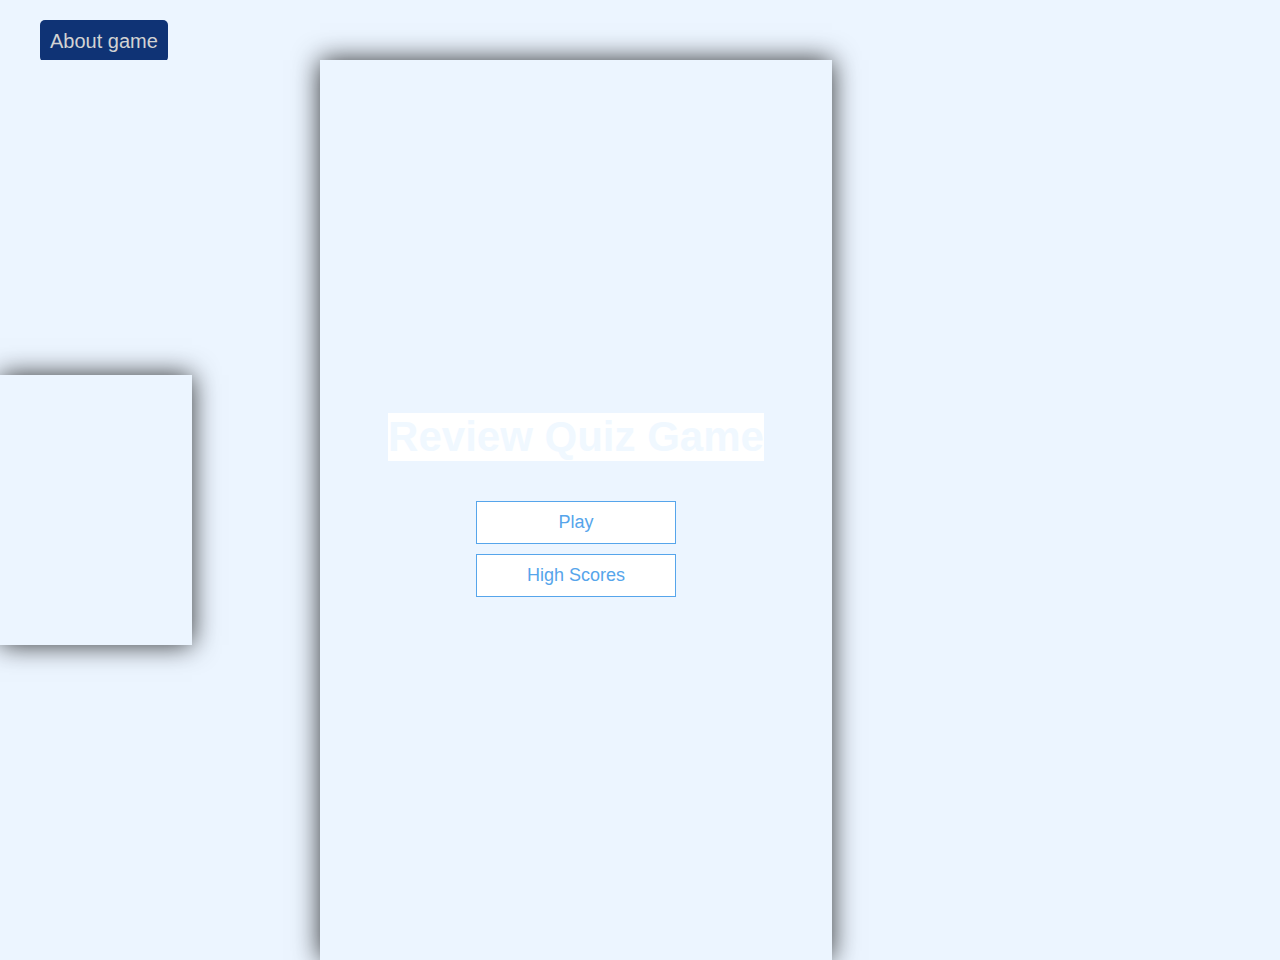
<file: index.html>
<!DOCTYPE html>
<html lang="en">
  <head>
    <meta charset="UTF-8" />
    <meta name="viewport" content="width=device-width, initial-scale=1.0" />
    <meta http-equiv="X-UA-Compatible" content="ie=edge" />
    <title>Test your learning!</title>
    <link rel="stylesheet" href="app.css" />
  </head>
  <style>
    h2 {
      color: aliceblue;
    }
  </style>
  <body>
    <header>
      <a href= "about.html" class="game-detail">About game</button class= "ag"></a>
    </header>

    <div class="main">
        <div class="d1"></div>
        <div class="d2"></div>
    <div class="container">
        <div class="d3">
            <div id="home" class="flex-center flex-column">
            
                <h2 class="RVQ">Review Quiz Game</h2>
                <a class="btn" href="game.html">Play</a>
                <a class="btn" href="highscores.html">High Scores</a>
            </div>
              </div>
        <div class="d4"></div>
    </div>

    </div>
  </body>
</html>
</file>
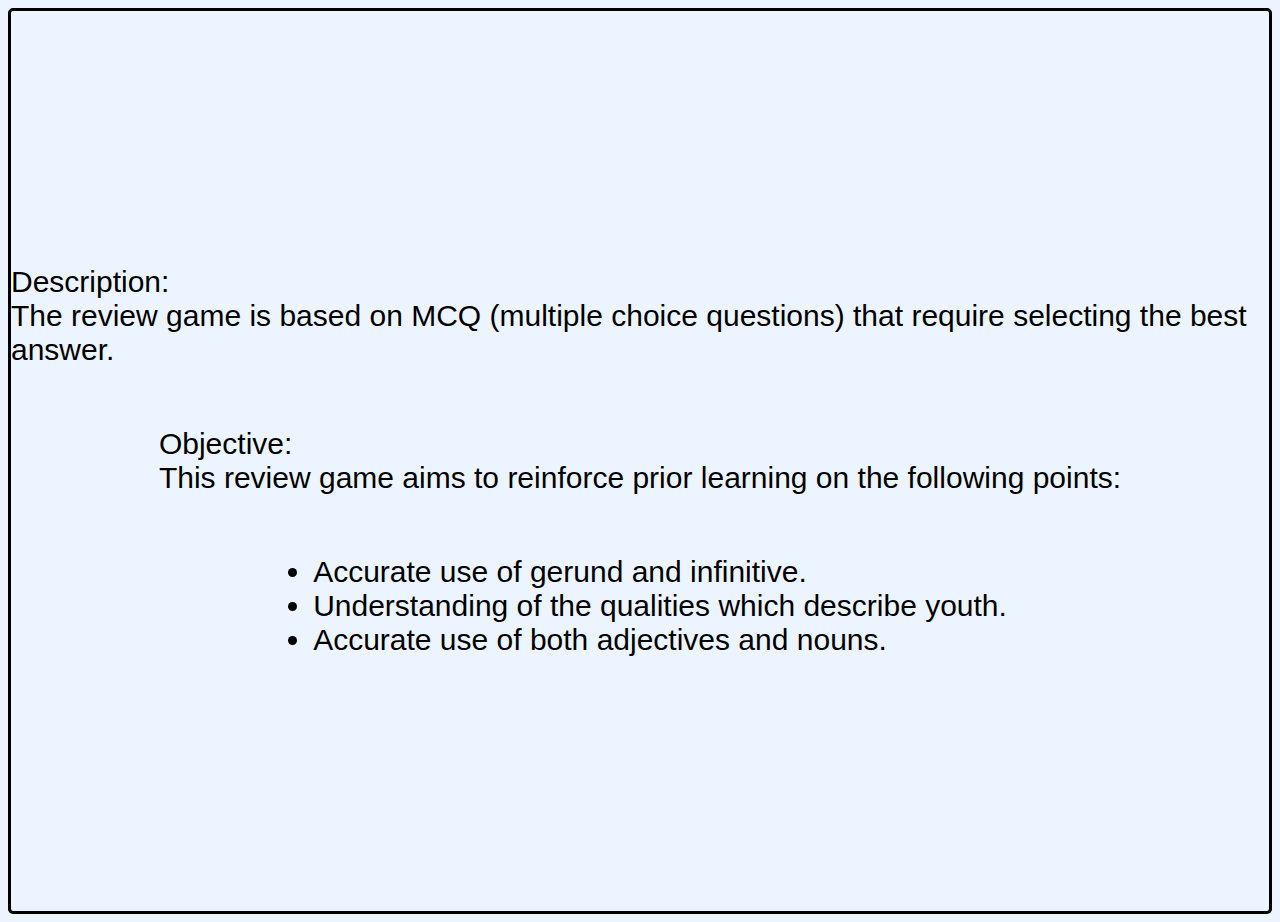
<file: about.html>
<!DOCTYPE html>
<html lang="en">
<head>
    <meta charset="UTF-8">
    <meta name="viewport" content="width=device-width, initial-scale=1.0">
    <title>About game</title>
    <link rel="stylesheet" href="about.css" />

</head>
<body>
    <div class="game-overview">
        <p>
            Description:  <br> The review game is based on MCQ (multiple choice questions) that require selecting the best answer. </br>
        </p>
        <p>
            Objective: <br>This review game aims to reinforce prior learning on the following points: </br>
        </p>
        <ul>
            <li>
                Accurate use of gerund and infinitive.
            </li>
            <li>
                Understanding of the qualities which describe youth.
            </li>
            <li>
                Accurate use of both adjectives and nouns.
            </li>
        </ul>
    </div>
    
</body>
</html>
</file>
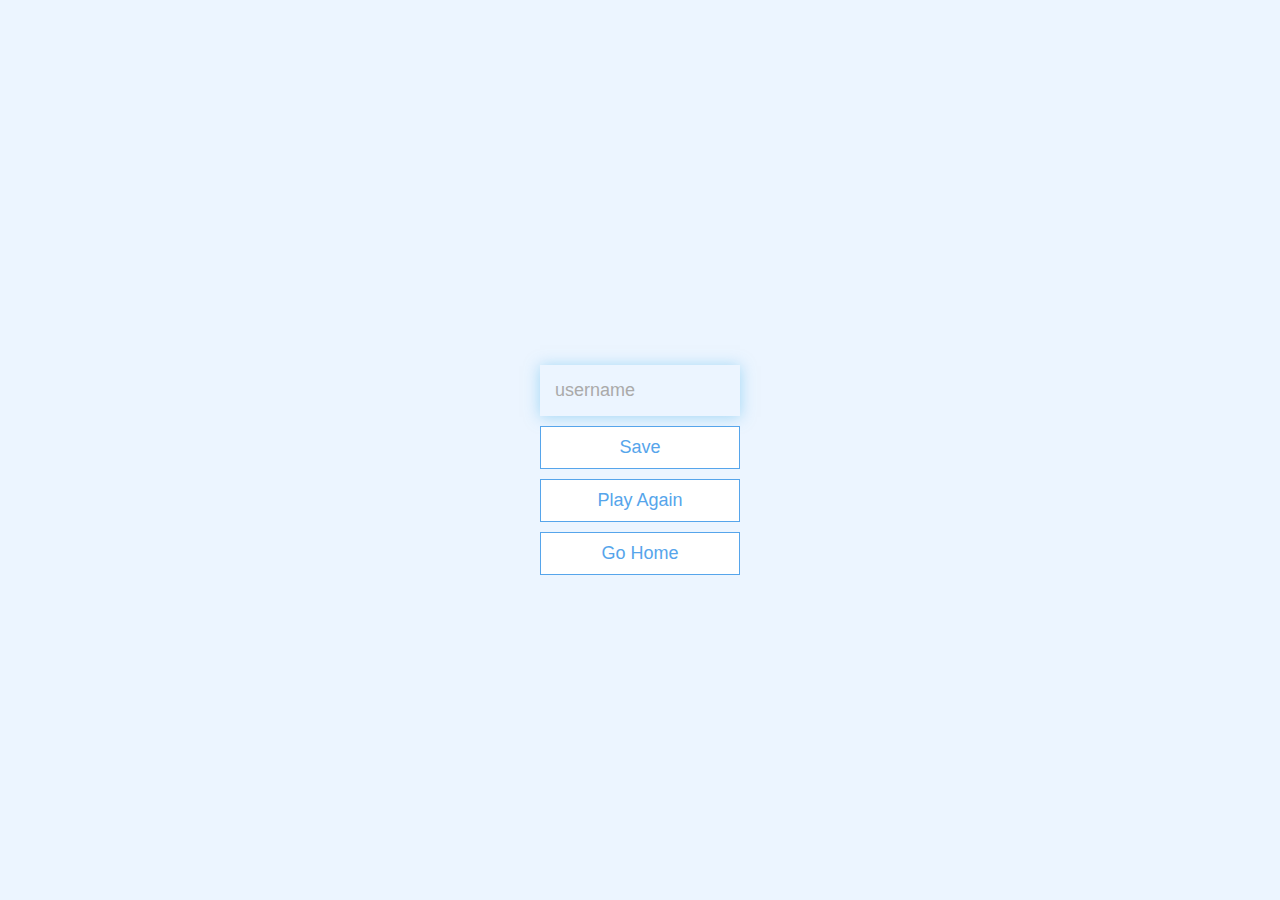
<file: end.html>
<!DOCTYPE html>
<html lang="en">
  <head>
    <meta charset="UTF-8" />
    <meta name="viewport" content="width=device-width, initial-scale=1.0" />
    <meta http-equiv="X-UA-Compatible" content="ie=edge" />
    <title>Congrats!</title>
    <link rel="stylesheet" href="app.css" />
  </head>
  <body>
    <div class="container">
      <div id="end" class="flex-center flex-column">
        <h1 id="finalScore"></h1>
        <form>
          <input
            type="text"
            name="username"
            id="username"
            placeholder="username"
          />
          <button
            type="submit"
            class="btn"
            id="saveScoreBtn"
            onclick="saveHighScore(event)"
            disabled
          >
            Save
          </button>
        </form>
        <a class="btn" href="game.html">Play Again</a>
        <a class="btn" href="index.html">Go Home</a>
      </div>
    </div>
    <script src="end.js"></script>
  </body>
</html>
</file>
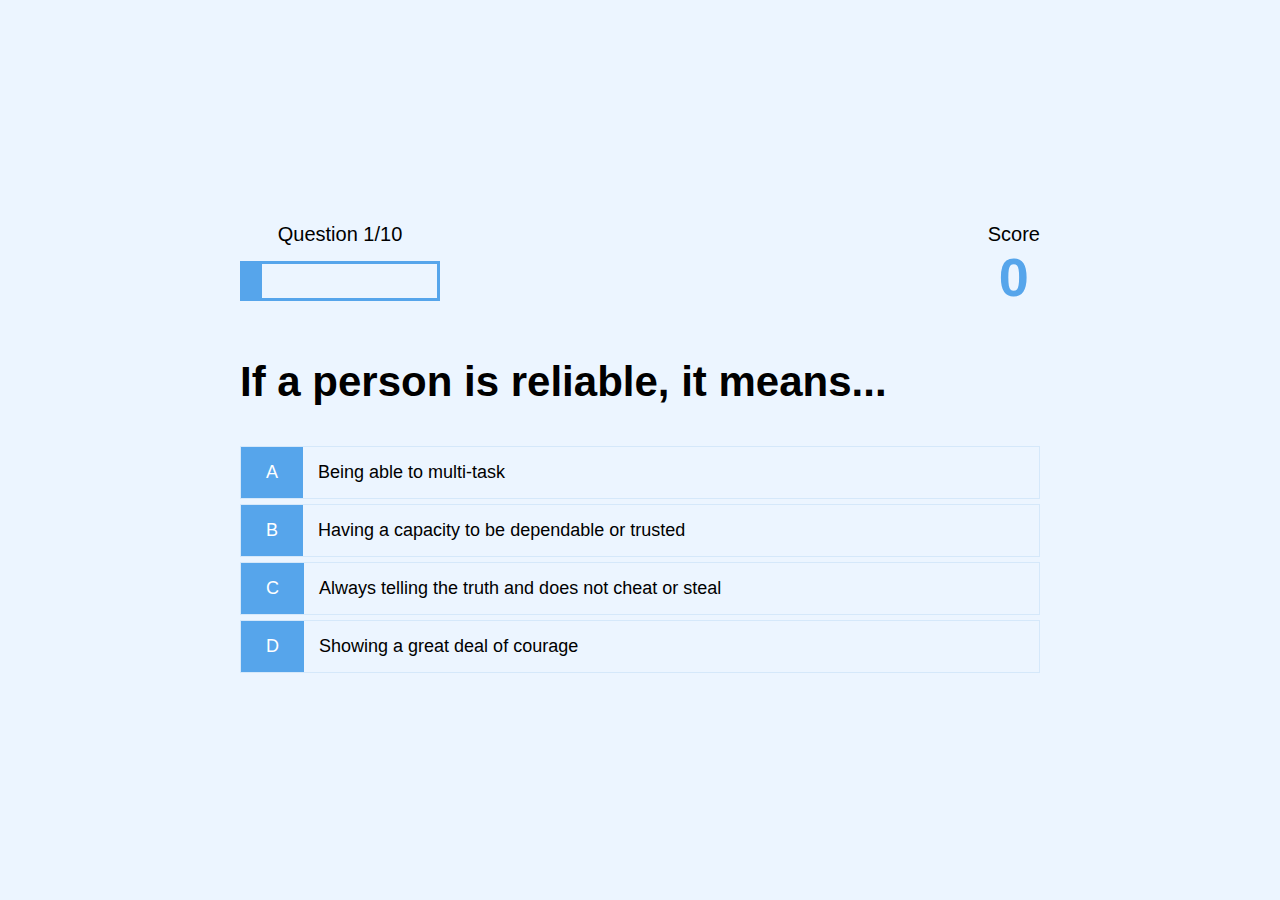
<file: game.html>
<!DOCTYPE html>
<html lang="en">
  <head>
    <meta charset="UTF-8" />
    <meta name="viewport" content="width=device-width, initial-scale=1.0" />
    <meta http-equiv="X-UA-Compatible" content="ie=edge" />
    <title>Quick Quiz - Play</title>
    <link rel="stylesheet" href="app.css" />
    <link rel="stylesheet" href="game.css" />
  </head>
  <body>
    <div class="container">
      <div id="game" class="justify-center flex-column">
        <div id="hud">
          <div id="hud-item">
            <p id="progressText" class="hud-prefix">
              Question
            </p>
            <div id="progressBar">
              <div id="progressBarFull"></div>
            </div>
          </div>
          <div id="hud-item">
            <p class="hud-prefix">
              Score
            </p>
            <h1 class="hud-main-text" id="score">
              0
            </h1>
          </div>
        </div>
        <h2 id="question">What is the answer to this questions?</h2>
        <div class="choice-container">
          <p class="choice-prefix">A</p>
          <p class="choice-text" data-number="1">Choice 1</p>
        </div>
        <div class="choice-container">
          <p class="choice-prefix">B</p>
          <p class="choice-text" data-number="2">Choice 2</p>
        </div>
        <div class="choice-container">
          <p class="choice-prefix">C</p>
          <p class="choice-text" data-number="3">Choice 3</p>
        </div>
        <div class="choice-container">
          <p class="choice-prefix">D</p>
          <p class="choice-text" data-number="4">Choice 4</p>
        </div>
      </div>
    </div>
    <script src="game.js"></script>
  </body>
</html>
</file>
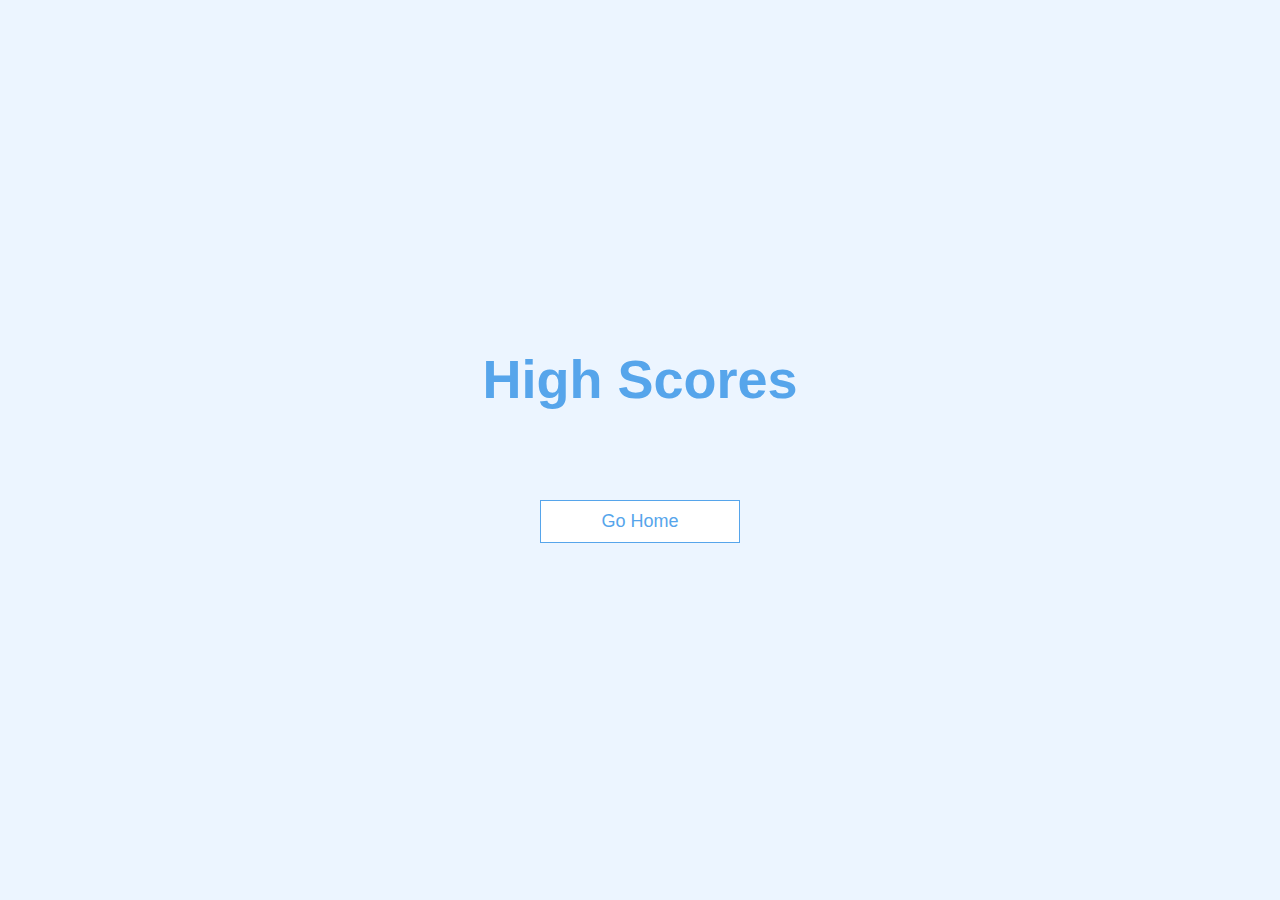
<file: highscores.html>
<!DOCTYPE html>
<html lang="en">
  <head>
    <meta charset="UTF-8" />
    <meta name="viewport" content="width=device-width, initial-scale=1.0" />
    <meta http-equiv="X-UA-Compatible" content="ie=edge" />
    <title>High Scores</title>
    <link rel="stylesheet" href="app.css" />
    <link rel="stylesheet" href="highscores.css" />
  </head>
  <body>
    <div class="container">
      <div id="highScores" class="flex-center flex-column">
        <h1 id="finalScore">High Scores</h1>
        <ul id="highScoresList"></ul>
        <a class="btn" href="index.html">Go Home</a>
      </div>
    </div>
    <script src="highscores.js"></script>
  </body>
</html>
</file>
<file: app.css>
:root {
    background-color: #ecf5ff;
    font-size: 62.5%;
}
* {
    box-sizing: border-box;
    font-family: Arial, Helvetica, sans-serif;
    margin: 0;
    padding: 0;
    color: none;
}

header {
  height: 30px;
  padding: 30px;
}

#home {
  background-image: url(https://images.unsplash.com/photo-1464822759023-fed622ff2c3b?ixlib=rb-4.0.3&ixid=MnwxMjA3fDB8MHxwaG90by1wYWdlfHx8fGVufDB8fHx8&auto=format&fit=crop&w=2070&q=80);
}
.RVQ {
  background-image: url(https://images.unsplash.com/photo-1464822759023-fed622ff2c3b?ixlib=rb-4.0.3&ixid=MnwxMjA3fDB8MHxwaG90by1wYWdlfHx8fGVufDB8fHx8&auto=format&fit=crop&w=2070&q=80);
  background-color: white;
}



.game-detail {
  color: lightgray;
  background-color:   #0f3375;
  margin: 10px;
  padding: 10px;
  font-size: 20px;
  text-decoration:none;
  border-radius: 5px;
  margin-top: 50px;
  
}

.game-detail:hover {
  color: white;
  font-weight: bolder;
  background-color: #382742;
  text-decoration: wavy;
}


h1,
h2,
h3,
h4 {
    margin-bottom: 1rem;
}
h1 {
    font-size: 5.4rem;
    color: #56a5eb;
    margin-bottom: 5rem;
}
h1 > span {
    font-size: 2.4rem;
    font-weight: 500;
}
h2 {
    font-size: 4.2rem;
    font-weight: 700;
    margin-bottom: 4rem ;
}
h3 {
    font-size: 2.8rem;
    font-weight: 500;
}
/* UTILITIES */

.container {
    width: 100vw;
    height: 100vh;
    display: flex;
    justify-content: center;
    align-items: center;
    max-width: 80rem;
    margin: 0 auto;

  }
  
  .container > * {
    width: 100%;
  }
  
  .flex-column {
    display: flex;
    flex-direction: column;
  }
  
  .flex-center {
    justify-content: center;
    align-items: center;
  }
  
  .justify-center {
    justify-content: center;
  }
  
  .text-center {
    text-align: center;
  }
  
  .hidden {
    display: none;
  }
  
  /* BUTTONS */
  .btn {
    font-size: 1.8rem;
    padding: 1rem 0;
    width: 20rem;
    text-align: center;
    border: 0.1rem solid #56a5eb;
    margin-bottom: 1rem;
    text-decoration: none;
    color: #56a5eb;
    background-color: white;
  }
  
  .btn:hover {
    cursor: pointer;
    box-shadow: 0 0.4rem 1.4rem 0 rgba(86, 185, 235, 0.5);
    transform: translateY(-0.1rem);
    transition: transform 150ms;
  }
  
  .btn[disabled]:hover {
    cursor: not-allowed;
    box-shadow: none;
    transform: none;
  }
  /* FORMS */
form {
  width: 100%;
  display: flex;
  flex-direction: column;
  align-items: center;
}

input {
  margin-bottom: 1rem;
  width: 20rem;
  padding: 1.5rem;
  font-size: 1.8rem;
  border: none;
  box-shadow: 0 0.1rem 1.4rem 0 rgba(86, 185, 235, 0.5);
}

input::placeholder {
  color: #aaa;
}


* {
  margin: 0;
  padding: 0;
  background-color: #ecf5ff;;
}
.main {
  height: 100vh;
  width: 100vw;
  position: relative;
}
.d1 {
  position: absolute;
  background-image: url(https://images.unsplash.com/photo-1464822759023-fed622ff2c3b?ixlib=rb-4.0.3&ixid=MnwxMjA3fDB8MHxwaG90by1wYWdlfHx8fGVufDB8fHx8&auto=format&fit=crop&w=2070&q=80);
  background-size: 2700px 1500px;

  height: 30vh;
  width: 15vw;

  background-position: 0 50%;

  box-shadow: 0px 0px 25px rgba(0, 0, 0, 0.8);
  top: 50%;
  transform: translateY(-50%);
  z-index: 2;
  animation: dd1 10s 1, dd12 10s 1;
  animation-delay: 4s, 14s;
  animation-iteration-count: infinite;

}
.d2 {
  position: absolute;
  background-image: url(https://images.unsplash.com/photo-1464822759023-fed622ff2c3b?ixlib=rb-4.0.3&ixid=MnwxMjA3fDB8MHxwaG90by1wYWdlfHx8fGVufDB8fHx8&auto=format&fit=crop&w=2070&q=80);
  background-size: 2700px 1500px;

  height: 50vh;
  width: 25vw;

  background-position: -10vw 50%;
  left: 10vw;

  top: 50%;
  transform: translateY(-50%);
  z-index: 1;
  animation: dd2 10s 2;
  animation-delay: 4s;
}
.d3 {
  position: absolute;
  background-image: url(https://images.unsplash.com/photo-1464822759023-fed622ff2c3b?ixlib=rb-4.0.3&ixid=MnwxMjA3fDB8MHxwaG90by1wYWdlfHx8fGVufDB8fHx8&auto=format&fit=crop&w=2070&q=80);
  background-size: 2700px 1500px;
  overflow: hidden;
  width: 100vw;
  display: flex;
  justify-content: center;
  align-items: center;
  height: 100vh;

  height: 100vh;
  width: 40vw;
  left: 25vw;
  box-shadow: 0px 0px 25px rgba(0, 0, 0, 0.8);
  background-position: -35vw 50%;

  top: 50%;
  transform: translateY(-50%);
  z-index: 3;
  animation: dd3 10s 2;
  animation-delay: 4s;
}
.d4 {
  position: absolute;
  overflow: hidden;
  background-image: url(https://images.unsplash.com/photo-1464822759023-fed622ff2c3b?ixlib=rb-4.0.3&ixid=MnwxMjA3fDB8MHxwaG90by1wYWdlfHx8fGVufDB8fHx8&auto=format&fit=crop&w=2070&q=80);
  background-size: 2700px 1500px;

  height: 80vh;
  width: 25vw;
  left: 60vw;
  background-position: -70vw 50%;

  top: 50%;
  transform: translateY(-50%);
  z-index: 1;
  animation: dd4 10s 2;
  animation-delay: 4s;
}

@keyframes dd1 {
  0% {
  }
  50% {
    width: 95vw;
  }
}
@keyframes dd12 {
  0% {
  }
  50% {
    background-position: Calc(0vw - 40px) 50%;
  }
}
@keyframes dd2 {
  0% {
  }
  50% {
    background-position: Calc(-10vw - 40px) 50%;
  }
}
@keyframes dd3 {
  0% {
  }
  50% {
    background-position: Calc(-35vw - 40px) 50%;
  }
}
@keyframes dd4 {
  0% {
  }
  50% {
    background-position: Calc(-70vw - 40px) 50%;
  }
}
</file>
<file: about.css>
body {
    background-color: #ecf5ff;;
}
.game-overview {
    font-size: 30px;
    height: 100vh;
    display: flex;
    flex-direction: column;
    align-items: center;
    justify-content: center;
    border: solid;
    border-radius: 5px;
    font-family: Arial, Helvetica, sans-serif;
  }
</file>
<file: game.css>
.choice-container {
    display: flex;
    margin-bottom: 0.5rem;
    width: 100%;
    font-size: 1.8rem;
    border: 0.1rem solid rgb(86, 165, 235, 0.25);
    background-color: white;
  }
  
  .choice-container:hover {
    cursor: pointer;
    box-shadow: 0 0.4rem 1.4rem 0 rgba(86, 185, 235, 0.5);
    transform: translateY(-0.1rem);
    transition: transform 150ms;
  }
  
  .choice-prefix {
    padding: 1.5rem 2.5rem;
    background-color: #56a5eb;
    color: white;
  }
  
  .choice-text {
    padding: 1.5rem;
    width: 100%;
  }
  
.correct {
    background-color: #28a745;
  }
  
  .incorrect {
    background-color: #dc3545;
  }
  
  /* HUD */
  
  #hud {
    display: flex;
    justify-content: space-between;
  }
  
  .hud-prefix {
    text-align: center;
    font-size: 2rem;
  }
  
  .hud-main-text {
    text-align: center;
  }
  
#progressBar {
    width: 20rem;
    height: 4rem;
    border: 0.3rem solid #56a5eb;
    margin-top: 1.5rem;
  }
  
  #progressBarFull {
    height: 3.4rem;
    background-color: #56a5eb;
    width: 0%;
  }
</file>
<file: highscores.css>
#highScoresList {
    list-style: none;
    padding-left: 0;
    margin-bottom: 4rem;
    display: flex;
    flex-direction: column;
    font-size: bold;
    background-color: aliceblue;
    border-color: aliceblue;
  }
  
  .high-score {
    font-size: 2.8rem;
    margin-bottom: 0.5rem;
  }
  
  .high-score:hover {
    transform: scale(1.025);
  }
</file>
